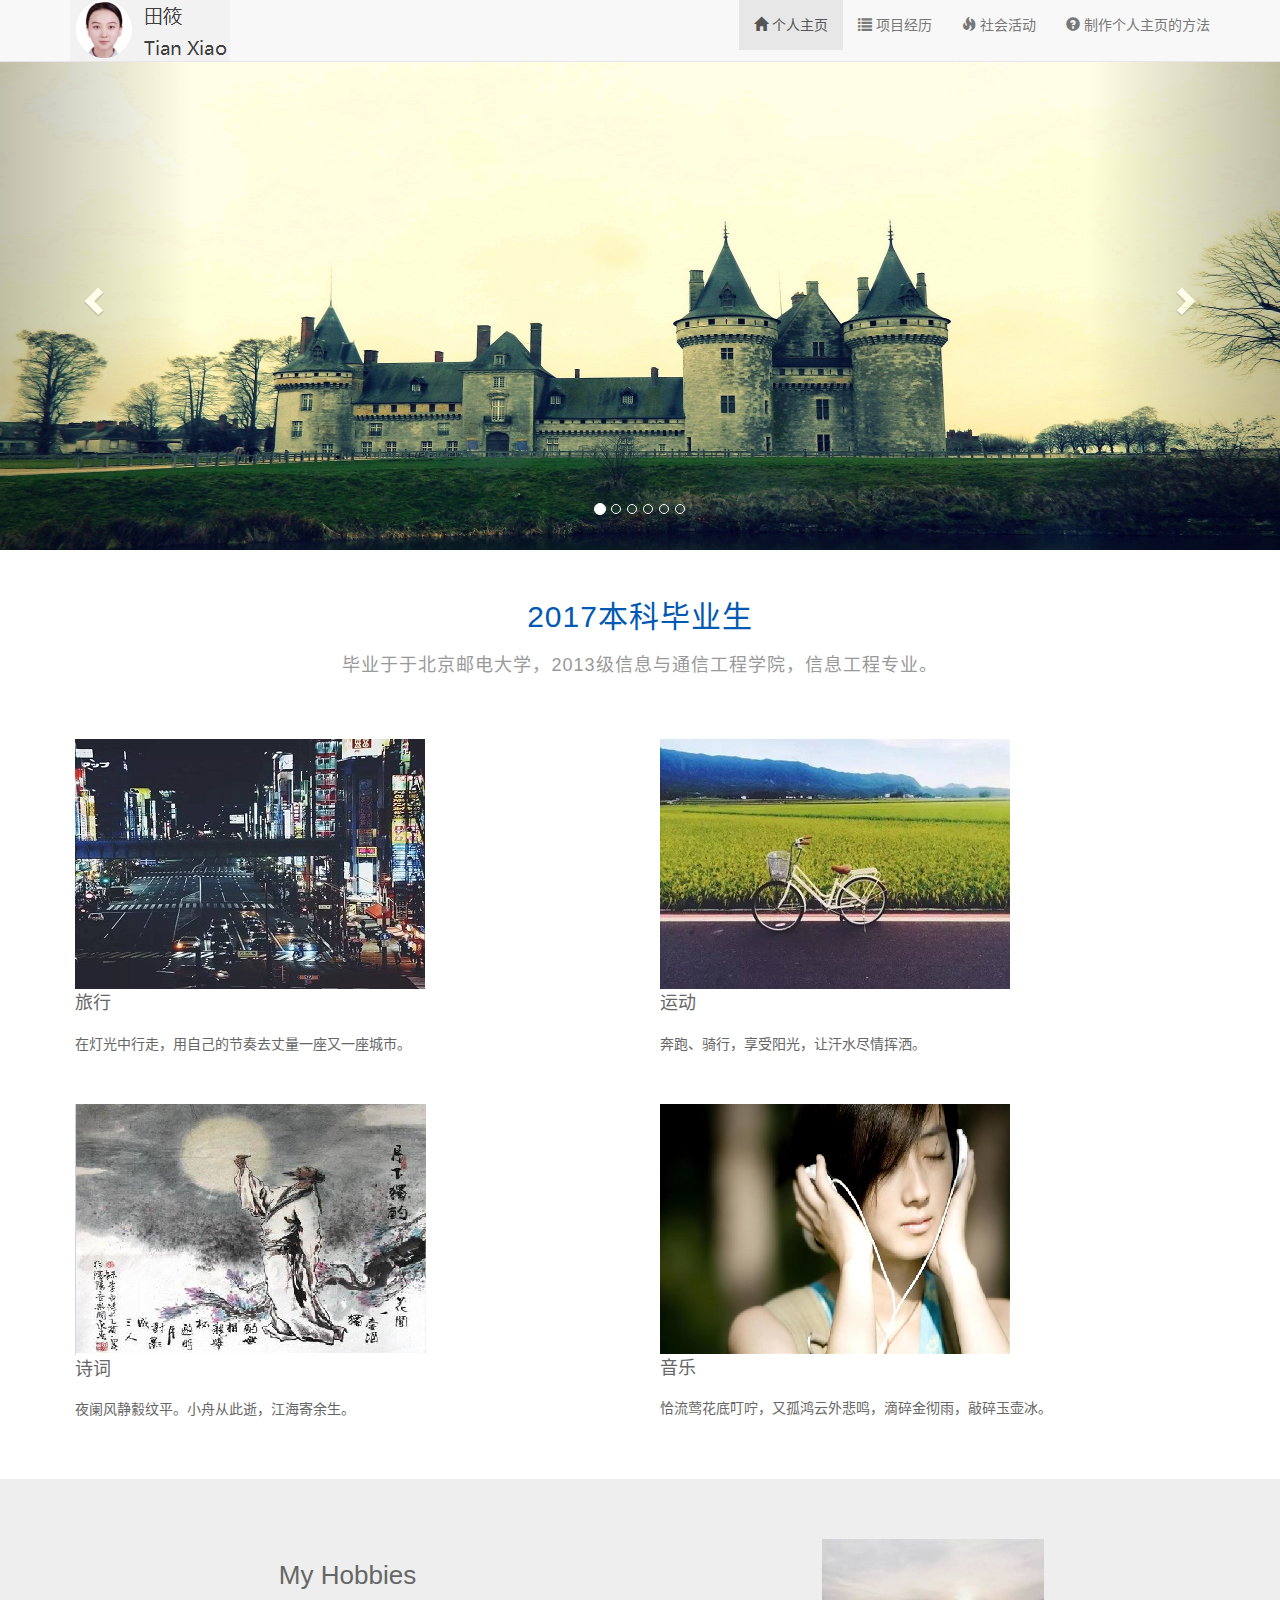
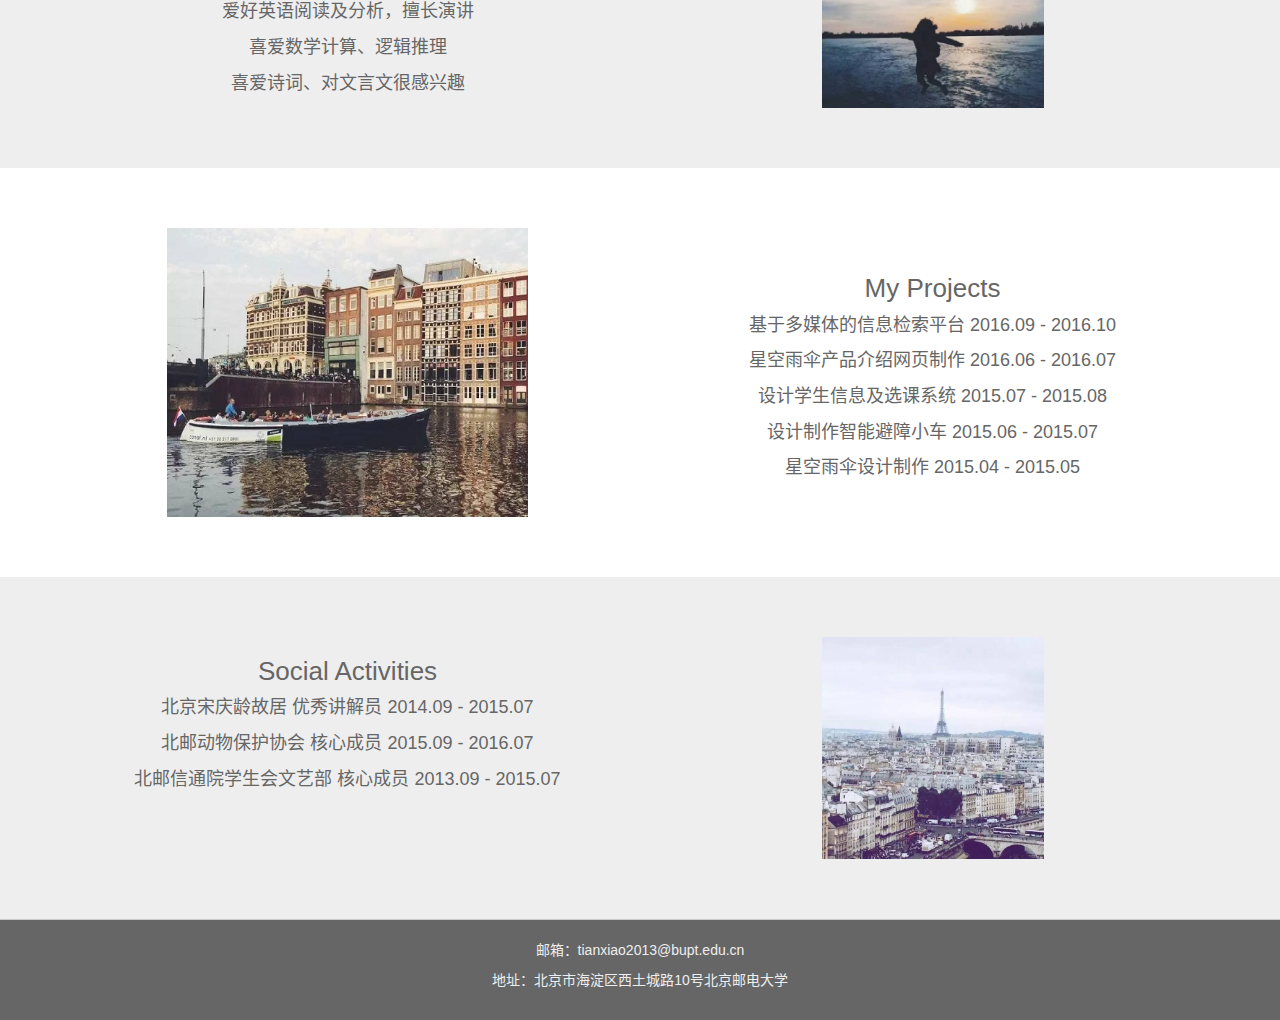
<file: index.html>
<!DOCTYPE html>
<html lang="zh-cn">
<head>
	<meta charset="UTF-8">
	<meta name="viewport" content="width=device-width, initial-scale=1,maximum-scale=1, user-scalable=no">
	<!--网页标签的名称-->
	<title>index</title>
	<!--引用css里的字体样式、版面格式-->
	<link rel="stylesheet" href="css/bootstrap.min.css">
	<link rel="stylesheet" href="css/style.css">
</head>
<body>
<!--插入固定在页面顶端的导航条-->
<nav class="navbar navbar-default navbar-fixed-top">
	<!--基本导航条，包含标题和列表-->
	<div class="container">
		<div class="navbar-header">
			<!--在导航条插入一个小图像，点击它跳转到当前页面-->
			<a href="My webpage.html" class="navbar-b<a" href="#" class="small"><img src="img/tx2.jpg" ></a>
                        <!--当屏幕小于一定尺寸时，导航条会自动隐蔽，变成三个“横线”的按钮显示在导航条上，点击导航条上这个按钮，就可以显示出导航的菜单来-->
			<button type="button" class="navbar-toggle" data-toggle="collapse" data-target="#navbar-collapse">
				<span class="icon-bar"></span>
				<span class="icon-bar"></span>
				<span class="icon-bar"></span>
			</button>
		</div>
		
		<div class="collapse navbar-collapse" id="navbar-collapse">
			<!--导航条上的按钮标签右对齐-->
			<ul class="nav navbar-nav navbar-right">
				<!--四个导航按钮分别链接到四个网页-->
				<li class="active"><a href="index.html"><span class="glyphicon glyphicon-home"></span> 个人主页</a></li>
				<li><a href="My blog.html"><span class="glyphicon glyphicon-list"></span> 项目经历</a></li>
				<li><a href="My photo albums.html"><span class="glyphicon glyphicon-fire"></span> 社会活动</a></li>
				<li><a href="How to make a webpage for yourself.html"><span class="glyphicon glyphicon-question-sign"></span> 制作个人主页的方法</a></li>
			</ul>	
		</div>
	</div>
</nav>


<!--轮播插件-->
<div id="myCarousel" class="carousel slide">
	<ol class="carousel-indicators">
		<!--设置图片轮播的顺序-->
		<li data-target="#myCarousel" data-slide-to="0" class="active"></li>
		<li data-target="#myCarousel" data-slide-to="1"></li>
		<li data-target="#myCarousel" data-slide-to="2"></li>
		<li data-target="#myCarousel" data-slide-to="3"></li>
		<li data-target="#myCarousel" data-slide-to="4"></li>
		<li data-target="#myCarousel" data-slide-to="5"></li>
	</ol>
	<!--在轮播插件中插入大小相同的图片-->
	<div class="carousel-inner">
		<!--插入img路径下的图片-->
		<div class="item active" style="background:#223240">
			<img src="img/f.JPG" alt="第一张">
		</div>
		<div class="item" style="background:#F5E4DC;">
			<img src="img/c1.jpg" alt="第二张">
		</div>
		<div class="item" style="background:#DE2A2D;">
			<img src="img/d1.JPG" alt="第三张">
		</div>
		<div class="item" style="background:#DE2A2D;">
			<img src="img/e1.JPG" alt="第四张">
		</div>
		<div class="item" style="background:#DE2A2D;">
			<img src="img/h1.JPG" alt="第五张">
		</div>
		<div class="item" style="background:#DE2A2D;">
			<img src="img/i1.JPG" alt="第六张">
		</div>
	</div>
	<!--轮播插件图片向左滑动-->
	<a href="#myCarousel" data-slide="prev" class="carousel-control left">
		<span class="glyphicon glyphicon-chevron-left"></span>
	</a>
	<!--轮播插件图片向右滑动-->
	<a href="#myCarousel" data-slide="next" class="carousel-control right">
		<span class="glyphicon glyphicon-chevron-right"></span>
	</a>
</div>

<!--插入标签页-->
<div class="tab1">
	<div class="container">
		<!--插入h2形式的标题-->
		<h2 class="tab-h2">2017本科毕业生</h2>
		<!--插入文本内容-->
		<p class="tab-p">毕业于于北京邮电大学，2013级信息与通信工程学院，信息工程专业。</p>
		<div class="row">
			<!--一行显示两张图片-->
			<div class="col-md-6 col">
				<div class="media">
					<!--图片在左侧-->
					<div class="media-left">
						<a href="#"><img src="img/j1.JPG" class="media-object" alt=""></a>
					</div>
					<!--图片在上侧-->
					<div class="media-up">
						<h4 class="media-heading">旅行</h4>
						<p>在灯光中行走，用自己的节奏去丈量一座又一座城市。</p>
					</div>
				</div>
			</div>
			<!--一行显示两张图片-->
			<div class="col-md-6 col">
				<div class="media">
					<!--图片在上侧-->
					<div class="media-up">
						<a href="#"><img src="img/q.JPG" class="media-object" alt=""></a>
					</div>
					<div class="media-body">
						<h4 class="media-heading">运动</h4>
						<p>奔跑、骑行，享受阳光，让汗水尽情挥洒。</p>
					</div>
				</div>
			</div>
			<!--一行显示两张图片-->
			<div class="col-md-6 col">
				<div class="media">
					<!--图片在上侧-->
					<div class="media-up">
						<a href="#"><img src="img/p.JPG" class="media-object" alt=""></a>
					</div>
					<div class="media-body">
						<h4 class="media-heading">诗词</h4>
						<p>夜阑风静縠纹平。小舟从此逝，江海寄余生。</p>
					</div>
				</div>
			</div>
			<!--一行显示两张图片-->
			<div class="col-md-6 col">
				<div class="media">
					<!--图片在上侧-->
					<div class="media-up">
						<a href="#"><img src="img/o.JPG" class="media-object" alt=""></a>
					</div>
					<div class="media-body">
						<h4 class="media-heading">音乐</h4>
						<p>恰流莺花底叮咛，又孤鸿云外悲鸣，滴碎金彻雨，敲碎玉壶冰。</p>
					</div>
				</div>
			</div>
		</div>
	</div>
</div>

<!--插入标签页-->
<div class="tab2">
	<div class="container">
		<div class="row">
			<!--中屏和小屏都一行显示两部分-->
			<div class="col-md-6 col-sm-6 tab2-img">
				<!--图片自适应-->
				<img src="img/m.JPG" class="auto img-responsive center-block" alt="">
			</div>
			<!--中屏和小屏都一行显示两部分-->
			<div class="text col-md-6 col-sm-6 tab2-text">
				<h3>My Hobbies</h3>
				<p>爱好英语阅读及分析，擅长演讲</p>
				<p>喜爱数学计算、逻辑推理</p>
				<p>喜爱诗词、对文言文很感兴趣</p>
			</div>
		</div>
	</div>
</div>

<!--插入标签页-->
<div class="tab3">
	<div class="container">
		<div class="row">
			<!--中屏和小屏都一行显示两部分-->
			<div class="col-md-6 col-sm-6">
				<!--图片自适应-->
				<img src="img/c.JPG" class="auto img-responsive center-block" alt="">
			</div>
			<!--中屏和小屏都一行显示两部分-->
			<div class="text col-md-6 col-sm-6 tab2-text">
				<h3>My Projects</h3>
				<p>基于多媒体的信息检索平台                        2016.09 - 2016.10</p>
				<p>星空雨伞产品介绍网页制作                        2016.06 - 2016.07</p>
				<p>设计学生信息及选课系统                          2015.07 - 2015.08</p>
				<p>设计制作智能避障小车                            2015.06 - 2015.07</p>
				<p>星空雨伞设计制作                                2015.04 - 2015.05</p>
			</div>
		</div>
	</div>
</div>
<div class="tab2">
	<div class="container">
		<div class="row">
			<!--中屏和小屏都一行显示两部分-->
			<div class="col-md-6 col-sm-6 tab2-img">
				<!--图片自适应-->
				<img src="img/h.JPG" class="auto img-responsive center-block" alt="">
			</div>
			<!--中屏和小屏都一行显示两部分-->
			<div class="text col-md-6 col-sm-6">
				<h3>Social Activities</h3>
				<p>北京宋庆龄故居            优秀讲解员            2014.09 - 2015.07</p>
				<p>北邮动物保护协会            核心成员            2015.09 - 2016.07</p>
				<p>北邮信通院学生会文艺部      核心成员            2013.09 - 2015.07</p>
			</div>
		</div>
	</div>
</div>
<!--页脚-->
<footer id="footer">
	<div class="container">
		<p>邮箱：tianxiao2013@bupt.edu.cn</p>
		<p>地址：北京市海淀区西土城路10号北京邮电大学</p>
	</div>
</footer>


<script src="js/jquery.min.js"></script>
<script src="js/bootstrap.min.js"></script>
<script type="text/javascript">
	//轮播自动播放
	$('#myCarousel').carousel({
		//自动4秒播放
		interval : 4000,
	});
	// //设置垂直居中
	// $('.carousel-control').css('line-height', $('.carousel-inner img').height() + 'px');
	// $(window).resize(function () {
	// 	var $height = $('.carousel-inner img').eq(0).height() || 
	// 				  $('.carousel-inner img').eq(1).height() || 
	// 				  $('.carousel-inner img').eq(2).height();
	// 	$('.carousel-control').css('line-height', $height + 'px');
	// });
	//设置文字垂直居中，谷歌浏览器加载图片的顺序问题，导致高度无法获取
	$(window).load(function () {
		$('.text').eq(0).css('margin-top', ($('.auto').eq(0).height() - $('.text').eq(0).height()) / 2 + 'px');
	});
	
	$(window).resize(function () {
		$('.text').eq(0).css('margin-top', ($('.auto').eq(0).height() - $('.text').eq(0).height()) / 2 + 'px');
	});
	$(window).load(function () {
		$('.text').eq(1).css('margin-top', ($('.auto').eq(1).height() - $('.text').eq(1).height()) / 2 + 'px');
	});
	$(window).resize(function () {
		$('.text').eq(1).css('margin-top', ($('.auto').eq(1).height() - $('.text').eq(1).height()) / 2 + 'px');
	});
</script>
</body>
</html>
</file>
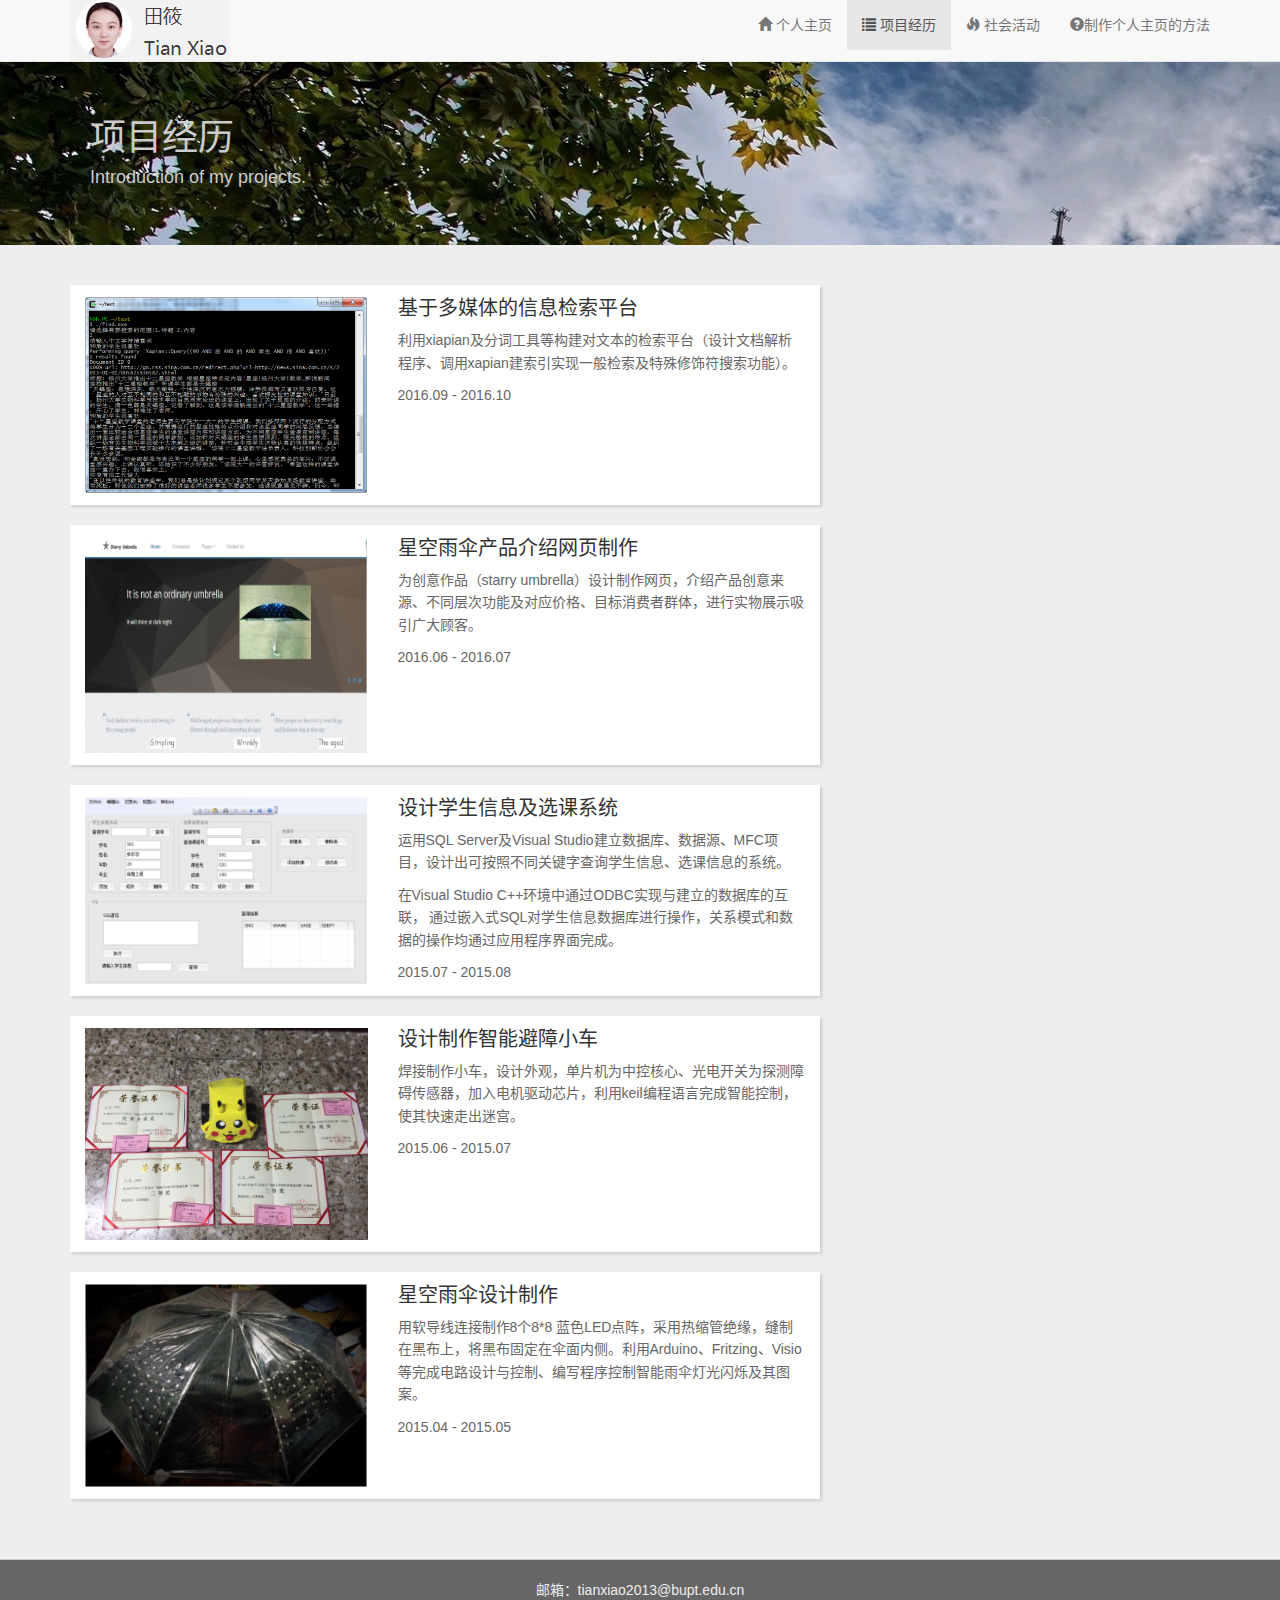
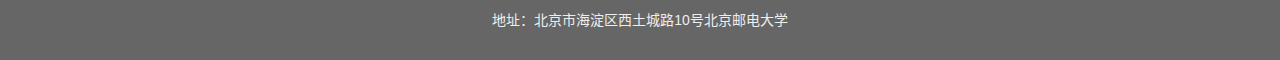
<file: My blog.html>
<!DOCTYPE html>
<html lang="zh-cn">
<head>
	<meta charset="UTF-8">
	<meta name="viewport" content="width=device-width, initial-scale=1,maximum-scale=1, user-scalable=no">
	<!--网页的标签名称-->
	<title>My Projects</title>
	<!--引用css的字体样式、版面格式-->
	<link rel="stylesheet" href="css/bootstrap.min.css">
	<link rel="stylesheet" href="css/style.css">
</head>
<body>

<!--固定在页面顶部的导航条-->
<nav class="navbar navbar-default navbar-fixed-top">
	<div class="container">
		<!--基本导航条，包含标题和列表-->
		<div class="navbar-header">
			<!--插入小图片在页面左上角的导航条里，点击它跳转到当前页面-->
			<a href="#" class="small"><img src="img/tx2.jpg" ></a>
			<!--当屏幕小于一定尺寸时，导航条会自动隐藏，变成三个“横线”的按钮显示在导航条上，点击这个按钮，就会显示出导航的菜单-->
			<button type="button" class="navbar-toggle" data-toggle="collapse" data-target="#navbar-collapse">
				<span class="icon-bar"></span>
				<span class="icon-bar"></span>
				<span class="icon-bar"></span>
			</button>
		</div>
		<!--将四个导航按钮分别链接到四个网页-->
		<div class="collapse navbar-collapse" id="navbar-collapse">
			<ul class="nav navbar-nav navbar-right">
				<li><a href="index.html"><span class="glyphicon glyphicon-home"></span> 个人主页</a></li>
				<li class="active"><a href="My blog.html"><span class="glyphicon glyphicon-list"></span> 项目经历</a></li>
				<li><a href="My photo albums.html"><span class="glyphicon glyphicon-fire"></span> 社会活动</a></li>
				<li><a href="How to make a webpage for yourself.html"><span class="glyphicon glyphicon-question-sign"></span>制作个人主页的方法</a></li>
			</ul>	
		</div>
	</div>
</nav>
<!--100%全屏，没有圆角-->
<div class="jumbotron">
	<div class="container">
		<hgroup>
			<h1>项目经历</h1>
			<h4>Introduction of my projects.</h4>
		</hgroup>
	</div>
</div>

<div id="information">
	<div class="container">
		<div class="row">
			<!--占栅格系统12列中的8列-->
			<div class="col-md-8">
				<div class="container-fluid" style="padding:0;">
					<div class="row info-content">
						<!--图片占栅格系统12列中的5列-->
						<div class="col-md-5 col-sm-5 col-xs-5">
							<!--插入自适应图片-->
							<img src="img/tx1.png" class="img-responsive" alt="">
						</div>
						<!--图片占栅格系统12列中的7列-->
						<div class="col-md-7 col-sm-7 col-xs-7">
							<h4>基于多媒体的信息检索平台                        </h4>
							<p>利用xiapian及分词工具等构建对文本的检索平台（设计文档解析程序、调用xapian建索引实现一般检索及特殊修饰符搜索功能）。</p>
							<p>2016.09 - 2016.10</p>
						</div>
					</div>
					<div class="row info-content">
						<!--图片占栅格系统12列中的5列-->
						<div class="col-md-5 col-sm-5 col-xs-5">
							<!--插入自适应图片-->
							<img src="img/tx3.JPG" class="img-responsive" alt="">
						</div>
						<!--图片占栅格系统12列中的7列-->
						<div class="col-md-7 col-sm-7 col-xs-7">
							<h4>星空雨伞产品介绍网页制作                        </h4>
							<p>为创意作品（starry umbrella）设计制作网页，介绍产品创意来源、不同层次功能及对应价格、目标消费者群体，进行实物展示吸引广大顾客。</p>
							<p>2016.06 - 2016.07</p>
						</div>
					</div>
					<div class="row info-content">
						<!--图片占栅格系统12列中的5列-->
						<div class="col-md-5 col-sm-5 col-xs-5">
							<!--插入自适应图片-->
							<img src="img/tx4.JPG" class="img-responsive" alt="">
						</div>
						<!--图片占栅格系统12列中的7列-->
						<div class="col-md-7 col-sm-7 col-xs-7">
							<h4>设计学生信息及选课系统                           </h4>
							<p>运用SQL Server及Visual Studio建立数据库、数据源、MFC项目，设计出可按照不同关键字查询学生信息、选课信息的系统。</p>
							<p>在Visual Studio C++环境中通过ODBC实现与建立的数据库的互联，
							通过嵌入式SQL对学生信息数据库进行操作，关系模式和数据的操作均通过应用程序界面完成。</p>
							<p>2015.07 - 2015.08</p>
						</div>
					</div>
					<div class="row info-content">
						<!--图片占栅格系统12列中的5列-->
						<div class="col-md-5 col-sm-5 col-xs-5">
							<!--插入自适应图片-->
							<img src="img/tx5.JPG" class="img-responsive" alt="">
						</div>
						<!--图片占栅格系统12列中的7列-->
						<div class="col-md-7 col-sm-7 col-xs-7">
							<h4>设计制作智能避障小车                            </h4>
							<p>焊接制作小车，设计外观，单片机为中控核心、光电开关为探测障碍传感器，加入电机驱动芯片，利用keil编程语言完成智能控制，使其快速走出迷宫。</p>
							<p>2015.06 - 2015.07</p>
						</div>
					</div>
					<div class="row info-content">
						<!--图片占栅格系统12列中的5列-->
						<div class="col-md-5 col-sm-5 col-xs-5">
							<!--插入自适应图片-->
							<img src="img/tx6.JPG" class="img-responsive" alt="">
						</div>
						<!--图片占栅格系统12列中的7列-->
						<div class="col-md-7 col-sm-7 col-xs-7">
							<h4>星空雨伞设计制作                                </h4>
							<p>用软导线连接制作8个8*8 蓝色LED点阵，采用热缩管绝缘，缝制在黑布上，将黑布固定在伞面内侧。利用Arduino、Fritzing、Visio等完成电路设计与控制、编写程序控制智能雨伞灯光闪烁及其图案。</p>
							<p>2015.04 - 2015.05</p>
						</div>
					</div>
				</div>
			</div>
		</div>
	</div>
</div>
<!--页脚-->
<footer id="footer">
	<div class="container">
		<p>邮箱：tianxiao2013@bupt.edu.cn</p>
		<p>地址：北京市海淀区西土城路10号北京邮电大学</p>
	</div>
</footer>

<script src="js/jquery.min.js"></script>
<script src="js/bootstrap.min.js"></script>
<script type="text/javascript">

</script>
</body>
</html>
</file>
<file: css/style.css>
@charset "utf-8";
body {
	font-family: "Helvetica Neue", Helvetica, Arial, "Microsoft Yahei UI", "Microsoft YaHei", SimHei, "\5B8B\4F53", simsun, sans-serif;
	color: #666;
}
.logo {
	padding:0;
}
#myCarousel {
	margin: 50px 0 0 0;
}
#navbar-collapse ul {
	margin-top:0;
}
.carousel-inner img {
	margin: 0 auto;
}
/*.carousel-control {
	font-size: 100px;
}*/
.tab-h2 {
	font-size: 20px;
	text-align: center;
	letter-spacing: 1px;
	color: #0059b2;
}
.tab-p {
	font-size: 15px;
	text-align: center;
	letter-spacing: 1px;
	color: #999;
	margin: 20px 0 40px 0;
}
.tab1 {
	margin: 30px 0;
	color: #666;
}
.tab1 .text-muted {
	color: #999;
	text-decoration: line-through;
}
.tab1 .media-heading {
	margin: 5px 0 20px 0;
}
.tab1 .col {
	padding: 20px;
}
.tab2 {
	background-color: #eee;
	padding: 60px 20px;
	text-align: center;
}
.tab2 img {
	width: 40%;
	height: 40%;
}
.tab3 {
	padding: 60px 20px;
	text-align: center;
}
.tab3 img {
	width: 65%;
	height: 65%;
}
.text h3 {
	font-size: 20px;
}
.text p {
	font-size: 14px;
}
.jumbotron {
	background-image: url(../img/e1.JPG);
	margin: 50px 0 0 0;
	color: #ccc;
}
.jumbotron h1 {
	font-size: 26px;
	padding: 0 0 0 20px;
}
.jumbotron h4 {
	font-size: 15px;
	padding: 0 0 0 20px;
}
#information {
	background-color: #eee;
	padding: 40px 0;
}
.info-content {
	background-color: #fff;
	margin: 0 0 20px 0;
	box-shadow: 2px 2px 3px #ccc;
}
.info-content img {
	margin: 12px 0;
}
.info-content h4 {
	color: #333;
	padding: 2px 0 0 0;
	font-size: 14px;
}
.info-content p {
	line-height: 1.6;
}
.info-right {
	background-color: #fff;
	box-shadow: 2px 2px 3px #ccc;
}
.info-right blockquote {
	margin: 0;
	padding: 0;
}
.info-right h2 {
	font-size: 20px;
	color: #333;
	padding: 5px;
}
.info-right h4 {
	color: #333;
	font-size: 16px;
	padding: 2px 0 0 0;
	line-height: 1.6;
}
#case {
	padding: 40px 0;
	background-color: #eee;
	text-align: center;
}
#case h4 {
	color: #666;
}
#case p {
	color: #666;
	line-height: 1.6;
}
#about {
	background-color: #eee;
	padding: 40px 15px;
}
#about a {
	color: #666;
}
#about .about {
	background-color: #fff;
	box-shadow: 2px 2px 3px #ccc;
}
#about h3 {
	color: #333;
	font-size: 18px;
	border-bottom: 1px solid #eee;
	padding: 20px 0;
	margin: 0 0 10px 0;
}
#about p {
	line-height: 2;
	font-size: 13px;
}
#footer {
	background-color: #666;
	border-top: 1px solid #ccc;
	padding: 20px;
	text-align: center;
	color: #eee;
}
/*没有小于768px，是因为Bootstrap3以移动端优先设计*/

/* 小屏幕（平板，大于等于768px） */
@media (min-width: 768px) {
	.tab-h2 {
		font-size: 26px;
	}
	.tab-p {
		font-size: 16px;
	}
	.text h3 {
		font-size: 22px;
	}
	.text p {
		font-size: 15px;
	}
	.tab2-text {
		float: left;
	}
	.tab2-img {
		float: right;
	}
	.jumbotron h1 {
		font-size: 30px;
	}
	.jumbotron h4 {
		font-size: 16px;
	}
	.info-content h4 {
		font-size: 16px;
		overflow: hidden;
		white-space: nowrap;
		text-overflow: ellipsis;
	}
	#about h3 {
		font-size: 19px;
	}
	#about p {
		font-size: 14px;
	}
}

/* 中等屏幕（桌面显示器，大于等于992px） */
@media (min-width: 992px) {
	.tab-h2 {
		font-size: 28px;
	}
	.tab-p {
		font-size: 17px;
	}
	.text h3 {
		font-size: 24px;
	}
	.text p {
		font-size: 16px;
	}
	.jumbotron h1 {
		font-size: 33px;
	}
	.jumbotron h4 {
		font-size: 17px;
	}
	.info-content h4 {
		font-size: 18px;
	}
	#about h3 {
		font-size: 20px;
	}
	#about p {
		font-size: 15px;
	}
}

/* 大屏幕（大桌面显示器，大于等于1200px） */
@media (min-width: 1200px) {
	.tab-h2 {
		font-size: 30px;
	}
	.tab-p {
		font-size: 18px;
	}
	.text h3 {
		font-size: 26px;
	}
	.text p {
		font-size: 18px;
	}
	.jumbotron h1 {
		font-size: 36px;
	}
	.jumbotron h4 {
		font-size: 18px;
	}
	.info-content h4 {
		font-size: 20px;
	}
	#about h3 {
		font-size: 22px;
	}
	#about p {
		font-size: 16px;
	}
}
</file>
